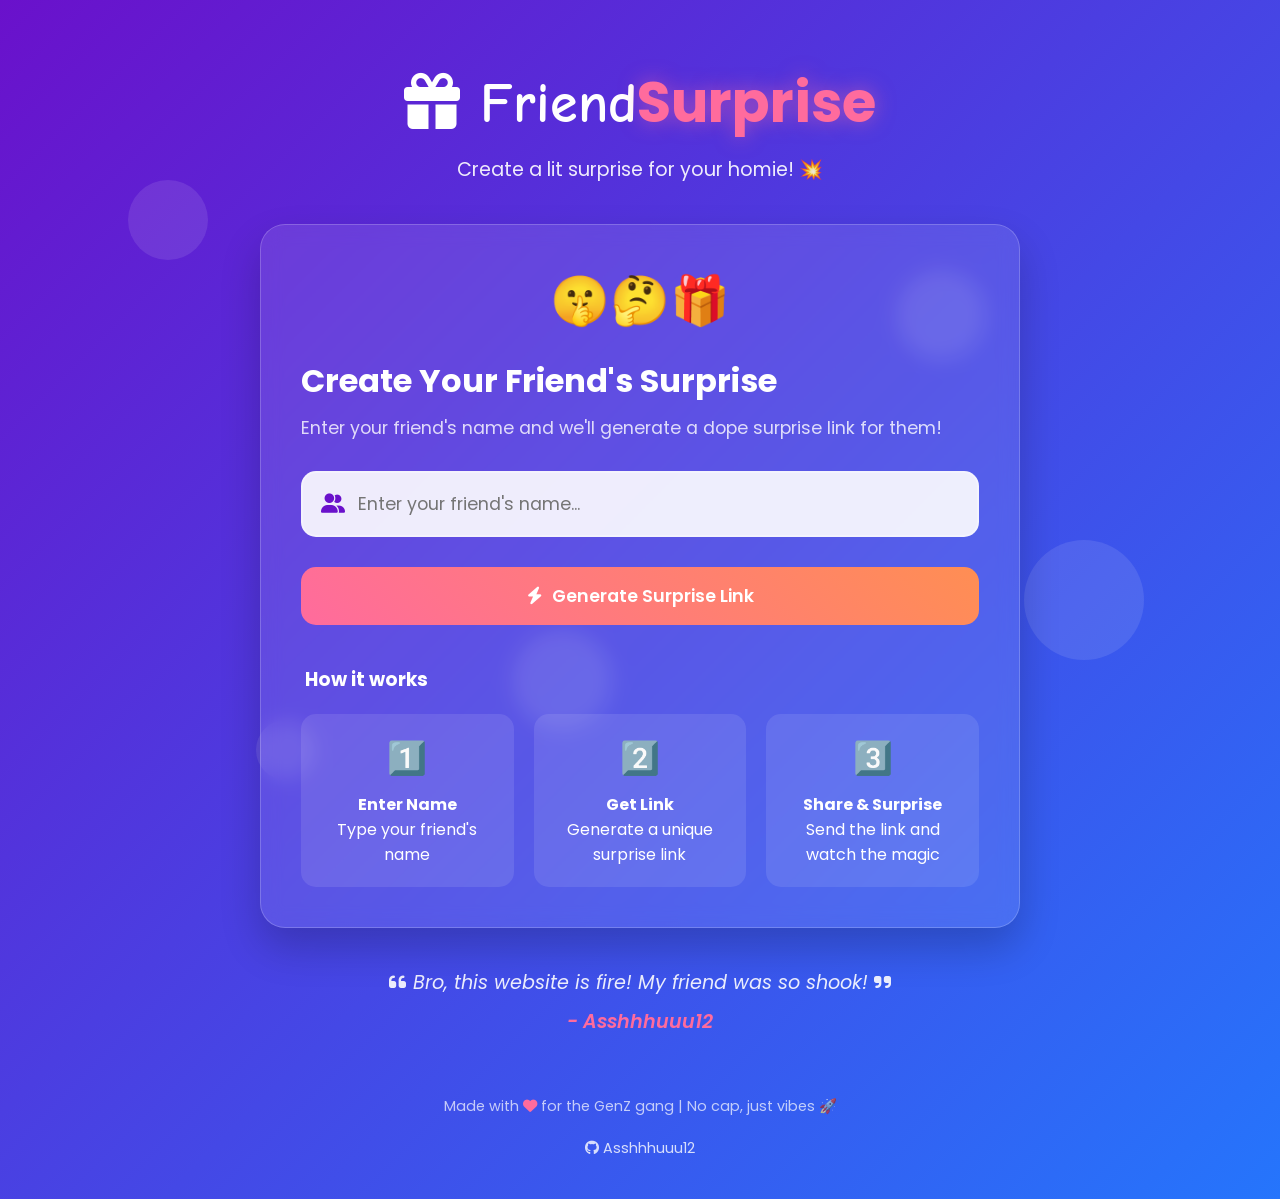
<file: index.html>
<!DOCTYPE html>
<html lang="en">
<head>
    <meta charset="UTF-8">
    <meta name="viewport" content="width=device-width, initial-scale=1.0">
    <title>FriendSurprise | Create a Surprise for Your Friend</title>
    <link rel="stylesheet" href="style.css">
    <link rel="stylesheet" href="https://cdnjs.cloudflare.com/ajax/libs/font-awesome/6.4.0/css/all.min.css">
    <link href="https://fonts.googleapis.com/css2?family=Poppins:wght@300;400;600;700&family=Comic+Neue:wght@700&display=swap" rel="stylesheet">
    <link rel="icon" type="image/x-icon" href="data:image/svg+xml,<svg xmlns=%22http://www.w3.org/2000/svg%22 viewBox=%220 0 100 100%22><text y=%22.9em%22 font-size=%2290%22>🎉</text></svg>">
</head>
<body>
    <div class="bg-animation">
        <div class="bubble"></div>
        <div class="bubble"></div>
        <div class="bubble"></div>
        <div class="bubble"></div>
        <div class="bubble"></div>
    </div>

    <div class="container">
        <header>
            <h1><i class="fas fa-gift"></i> Friend<span class="accent">Surprise</span></h1>
            <p class="tagline">Create a lit surprise for your homie! 💥</p>
        </header>

        <main>
            <div class="card">
                <div class="emoji-header">🤫🤔🎁</div>
                <h2>Create Your Friend's Surprise</h2>
                <p class="subtitle">Enter your friend's name and we'll generate a dope surprise link for them!</p>
                
                <div class="input-group">
                    <div class="input-with-icon">
                        <i class="fas fa-user-friends"></i>
                        <input type="text" id="friendName" placeholder="Enter your friend's name..." maxlength="50">
                    </div>
                    <button id="generateBtn" class="btn-primary">
                        <i class="fas fa-bolt"></i> Generate Surprise Link
                    </button>
                </div>
                
                <div id="resultSection" class="hidden">
                    <div class="link-container">
                        <div class="link-display">
                            <i class="fas fa-link"></i>
                            <span id="generatedLink">Loading...</span>
                        </div>
                        <div class="button-group">
                            <button id="copyBtn" class="btn-secondary">
                                <i class="fas fa-copy"></i> Copy Link
                            </button>
                            <a id="previewLink" target="_blank" class="btn-secondary">
                                <i class="fas fa-eye"></i> Preview
                            </a>
                        </div>
                    </div>
                    
                    <div class="instructions">
                        <p><i class="fas fa-info-circle"></i> Share this link with your friend. When they open it, they'll get a 5-second countdown before the surprise!</p>
                    </div>
                </div>
                
                <div class="features">
                    <h3><i class="fas fa-sparkles"></i> How it works</h3>
                    <div class="feature-grid">
                        <div class="feature">
                            <div class="feature-icon">1️⃣</div>
                            <h4>Enter Name</h4>
                            <p>Type your friend's name</p>
                        </div>
                        <div class="feature">
                            <div class="feature-icon">2️⃣</div>
                            <h4>Get Link</h4>
                            <p>Generate a unique surprise link</p>
                        </div>
                        <div class="feature">
                            <div class="feature-icon">3️⃣</div>
                            <h4>Share & Surprise</h4>
                            <p>Send the link and watch the magic</p>
                        </div>
                    </div>
                </div>
            </div>
            
            <div class="social-proof">
                <p><i class="fas fa-quote-left"></i> Bro, this website is fire! My friend was so shook! <i class="fas fa-quote-right"></i></p>
                <p class="author">- Asshhhuuu12</p>
            </div>
        </main>

        <footer>
            <p>Made with <i class="fas fa-heart pulse"></i> for the GenZ gang | No cap, just vibes 🚀</p><br>
            <p class="footer-links"> 
                <a href="https://GitHub.com/asshhhuuu12"><i class="fab fa-github"></i> Asshhhuuu12</a>
              
            </p>
        </footer>
    </div>

    <div id="notification" class="notification hidden">
        <span id="notificationText">Link copied to clipboard!</span>
    </div>

    <script src="script.js"></script>
</body>
</html>
</file>
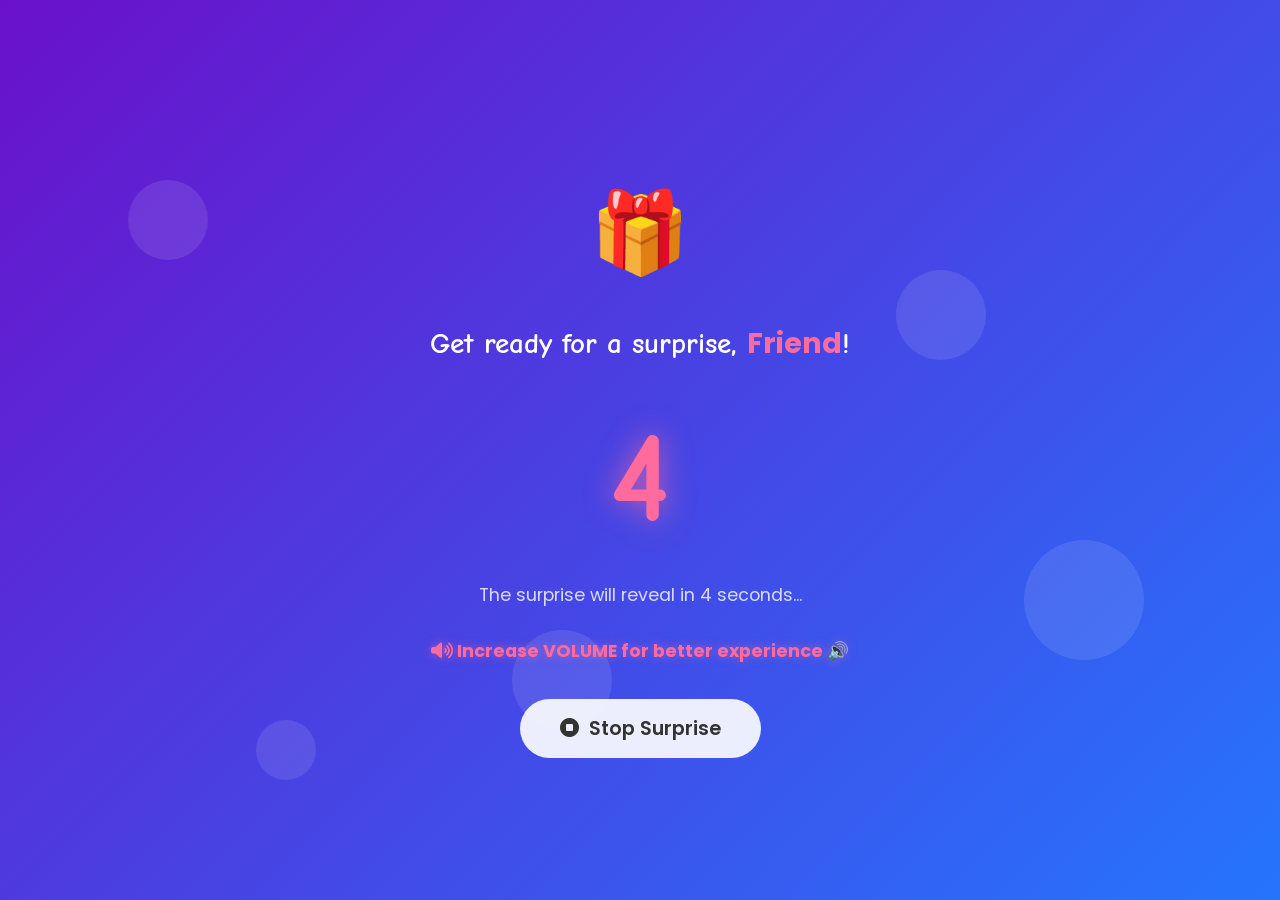
<file: surprise.html>
<!DOCTYPE html>
<html lang="en">
<head>
    <meta charset="UTF-8">
    <meta name="viewport" content="width=device-width, initial-scale=1.0">
    <title>Surprise Loading... | FriendSurprise</title>
    <link rel="stylesheet" href="style.css">
    <link rel="stylesheet" href="https://cdnjs.cloudflare.com/ajax/libs/font-awesome/6.4.0/css/all.min.css">
    <link href="https://fonts.googleapis.com/css2?family=Poppins:wght@300;400;600;700&family=Comic+Neue:wght@700&display=swap" rel="stylesheet">
</head>
<body>
    <div class="bg-animation">
        <div class="bubble"></div>
        <div class="bubble"></div>
        <div class="bubble"></div>
        <div class="bubble"></div>
        <div class="bubble"></div>
    </div>
    
    <div class="surprise-container">
        <div id="countdownSection">
            <div class="emoji-large">⏳</div>
            <h1 class="message">Get ready for a surprise, <span id="friendNameDisplay" class="friend-name">Friend</span>!</h1>
            <div class="countdown-display" id="countdown">5</div>
            <p class="subtitle">The surprise will reveal in <span id="seconds">5</span> seconds...</p>
            <p class="volume-warning"><i class="fas fa-volume-up"></i> Increase VOLUME for better experience 🔊</p>
            <button id="stopBtn" class="btn-secondary">
                <i class="fas fa-stop-circle"></i> Stop Surprise
            </button>
        </div>
        
        <div id="surpriseContent" class="surprise-content hidden">
            <div class="emoji-large">🎉🎊🥳</div>
            <h1 class="surprise-message" id="surpriseMessage">Surprise, Friend!</h1>
            <p class="subtitle">You've been surprised by your awesome friend! 🔥</p>
            <p id="musicStatus"><i class="fas fa-music"></i> Increase your volume for better experience 🔊</p>
            <a href="index.html" class="back-home">
                <i class="fas fa-home"></i> Create Your Own Surprise
            </a>
        </div>
        
        <div id="cancelledSection" class="cancelled-message hidden">
            <div class="emoji-large">🚫⏹️</div>
            <h2>Surprise Cancelled!</h2>
            <p class="message">The surprise was stopped before it could reveal! 🤷‍♂️</p>
            <p class="subtitle">Want to create your own surprise for friends?</p>
            <a href="index.html" class="back-home">
                <i class="fas fa-plus-circle"></i> Surprise Your Friends
            </a>
        </div>
    </div>
    
    <audio id="surpriseAudio" loop preload="auto">
        <source src="surprise-music.m4a" type="audio/mpeg">
    </audio>
    
    <script src="surprise.js"></script>
</body>
</html>
</file>
<file: style.css>
* {
    margin: 0;
    padding: 0;
    box-sizing: border-box;
    font-family: 'Poppins', sans-serif;
}

body {
    background: linear-gradient(135deg, #6a11cb 0%, #2575fc 100%);
    color: #fff;
    min-height: 100vh;
    overflow-x: hidden;
}

.bg-animation {
    position: fixed;
    top: 0;
    left: 0;
    width: 100%;
    height: 100%;
    z-index: -1;
    overflow: hidden;
}

.bubble {
    position: absolute;
    border-radius: 50%;
    background: rgba(255, 255, 255, 0.1);
    animation: float 15s infinite ease-in-out;
}

.bubble:nth-child(1) {
    width: 80px;
    height: 80px;
    top: 20%;
    left: 10%;
    animation-delay: 0s;
}

.bubble:nth-child(2) {
    width: 120px;
    height: 120px;
    top: 60%;
    left: 80%;
    animation-delay: -5s;
}

.bubble:nth-child(3) {
    width: 60px;
    height: 60px;
    top: 80%;
    left: 20%;
    animation-delay: -10s;
}

.bubble:nth-child(4) {
    width: 90px;
    height: 90px;
    top: 30%;
    left: 70%;
    animation-delay: -3s;
}

.bubble:nth-child(5) {
    width: 100px;
    height: 100px;
    top: 70%;
    left: 40%;
    animation-delay: -7s;
}

@keyframes float {
    0%, 100% { transform: translateY(0) rotate(0deg); }
    50% { transform: translateY(-100px) rotate(180deg); }
}

.container {
    max-width: 800px;
    margin: 0 auto;
    padding: 20px;
    position: relative;
    z-index: 1;
}

header {
    text-align: center;
    margin: 40px 0;
    animation: fadeInDown 1s ease;
}

h1 {
    font-size: 3.5rem;
    font-weight: 700;
    margin-bottom: 10px;
    font-family: 'Comic Neue', cursive;
}

.accent {
    color: #ff6b9d;
    text-shadow: 0 0 20px rgba(255, 107, 157, 0.5);
}

.tagline {
    font-size: 1.2rem;
    opacity: 0.9;
    margin-top: 10px;
}

.card {
    background: rgba(255, 255, 255, 0.1);
    backdrop-filter: blur(10px);
    border-radius: 25px;
    padding: 40px;
    margin: 30px 0;
    box-shadow: 0 20px 40px rgba(0, 0, 0, 0.2);
    border: 1px solid rgba(255, 255, 255, 0.2);
    animation: fadeInUp 1s ease;
}

.emoji-header {
    font-size: 3rem;
    text-align: center;
    margin-bottom: 20px;
    animation: bounce 2s infinite;
}

h2 {
    font-size: 2rem;
    margin-bottom: 10px;
    color: #fff;
}

.subtitle {
    color: rgba(255, 255, 255, 0.8);
    margin-bottom: 30px;
    font-size: 1.1rem;
}

.input-group {
    margin: 30px 0;
}

.input-with-icon {
    position: relative;
    margin-bottom: 20px;
}

.input-with-icon i {
    position: absolute;
    left: 20px;
    top: 50%;
    transform: translateY(-50%);
    color: #6a11cb;
    font-size: 1.2rem;
}

input {
    width: 100%;
    padding: 18px 20px 18px 55px;
    border: 2px solid rgba(255, 255, 255, 0.3);
    border-radius: 15px;
    background: rgba(255, 255, 255, 0.9);
    font-size: 1.1rem;
    color: #333;
    transition: all 0.3s ease;
}

input:focus {
    outline: none;
    border-color: #6a11cb;
    box-shadow: 0 0 0 3px rgba(106, 17, 203, 0.3);
    background: white;
}

.btn-primary, .btn-secondary {
    padding: 16px 30px;
    border: none;
    border-radius: 15px;
    font-size: 1.1rem;
    font-weight: 600;
    cursor: pointer;
    transition: all 0.3s ease;
    display: inline-flex;
    align-items: center;
    justify-content: center;
    gap: 10px;
}

.btn-primary {
    background: linear-gradient(45deg, #ff6b9d, #ff8e53);
    color: white;
    width: 100%;
    margin-top: 10px;
}

.btn-primary:hover {
    transform: translateY(-3px);
    box-shadow: 0 10px 20px rgba(255, 107, 157, 0.4);
}

.btn-secondary {
    background: rgba(255, 255, 255, 0.9);
    color: #333;
    flex: 1;
}

.btn-secondary:hover {
    background: white;
    transform: translateY(-2px);
}

.button-group {
    display: flex;
    gap: 15px;
    margin-top: 20px;
}

.link-container {
    background: rgba(0, 0, 0, 0.2);
    border-radius: 15px;
    padding: 20px;
    margin-top: 20px;
}

.link-display {
    background: rgba(255, 255, 255, 0.9);
    padding: 15px;
    border-radius: 10px;
    display: flex;
    align-items: center;
    gap: 15px;
    color: #333;
    font-family: monospace;
    word-break: break-all;
}

.instructions {
    margin-top: 20px;
    padding: 15px;
    background: rgba(255, 255, 255, 0.1);
    border-radius: 10px;
    border-left: 4px solid #ff6b9d;
}

.features {
    margin-top: 40px;
}

.feature-grid {
    display: grid;
    grid-template-columns: repeat(3, 1fr);
    gap: 20px;
    margin-top: 20px;
}

.feature {
    background: rgba(255, 255, 255, 0.1);
    padding: 20px;
    border-radius: 15px;
    text-align: center;
    transition: transform 0.3s ease;
}

.feature:hover {
    transform: translateY(-5px);
    background: rgba(255, 255, 255, 0.15);
}

.feature-icon {
    font-size: 2rem;
    margin-bottom: 10px;
}

.social-proof {
    text-align: center;
    margin: 40px 0;
    font-style: italic;
    font-size: 1.2rem;
    color: rgba(255, 255, 255, 0.9);
}

.author {
    margin-top: 10px;
    font-weight: 600;
    color: #ff6b9d;
}

footer {
    text-align: center;
    margin-top: 40px;
    padding: 20px;
    color: rgba(255, 255, 255, 0.7);
    font-size: 0.9rem;
}

.pulse {
    animation: pulse 1.5s infinite;
    color: #ff6b9d;
}

.footer-links a {
    color: rgba(255, 255, 255, 0.8);
    text-decoration: none;
    margin: 0 10px;
    transition: color 0.3s ease;
}

.footer-links a:hover {
    color: white;
}

.notification {
    position: fixed;
    bottom: 30px;
    right: 30px;
    background: #4CAF50;
    color: white;
    padding: 15px 25px;
    border-radius: 10px;
    box-shadow: 0 5px 15px rgba(0, 0, 0, 0.2);
    animation: slideInRight 0.3s ease;
    z-index: 1000;
}

.hidden {
    display: none !important;
}

.surprise-container {
    display: flex;
    flex-direction: column;
    align-items: center;
    justify-content: center;
    min-height: 100vh;
    text-align: center;
    padding: 20px;
}

.countdown-display {
    font-size: 8rem;
    font-weight: 700;
    color: #ff6b9d;
    text-shadow: 0 0 30px rgba(255, 107, 157, 0.7);
    margin: 30px 0;
    font-family: 'Comic Neue', cursive;
    animation: pulse 1s infinite;
}

.message {
    font-size: 1.8rem;
    margin-bottom: 40px;
    max-width: 600px;
}

.friend-name {
    color: #ff6b9d;
    font-weight: 700;
    text-transform: capitalize;
}

#stopBtn {
    background: rgba(255, 255, 255, 0.9);
    color: #333;
    padding: 15px 40px;
    font-size: 1.2rem;
    border-radius: 50px;
    margin-top: 20px;
    transition: all 0.3s ease;
}

#stopBtn:hover {
    background: white;
    transform: scale(1.05);
    box-shadow: 0 10px 25px rgba(0, 0, 0, 0.2);
}

.surprise-content {
    display: none;
    animation: zoomIn 0.8s ease;
}

.surprise-message {
    font-size: 4rem;
    margin: 30px 0;
    color: #ff6b9d;
    text-shadow: 0 0 20px rgba(255, 107, 157, 0.5);
    font-family: 'Comic Neue', cursive;
}

.back-home {
    margin-top: 40px;
    padding: 15px 30px;
    background: linear-gradient(45deg, #6a11cb, #2575fc);
    border-radius: 50px;
    text-decoration: none;
    color: white;
    font-weight: 600;
    display: inline-flex;
    align-items: center;
    gap: 10px;
    transition: all 0.3s ease;
}

.back-home:hover {
    transform: translateY(-3px);
    box-shadow: 0 10px 25px rgba(106, 17, 203, 0.4);
}

.cancelled-message {
    display: none;
    animation: fadeIn 0.8s ease;
}

.cancelled-message h2 {
    font-size: 2.5rem;
    margin-bottom: 20px;
    color: #ff6b9d;
}

.emoji-large {
    font-size: 5rem;
    margin: 30px 0;
    animation: bounce 2s infinite;
}

.confetti {
    position: fixed;
    width: 10px;
    height: 10px;
    background-color: #f00;
    top: -10px;
    z-index: 1000;
}

@keyframes fadeInDown {
    from {
        opacity: 0;
        transform: translateY(-30px);
    }
    to {
        opacity: 1;
        transform: translateY(0);
    }
}

@keyframes fadeInUp {
    from {
        opacity: 0;
        transform: translateY(30px);
    }
    to {
        opacity: 1;
        transform: translateY(0);
    }
}

@keyframes bounce {
    0%, 100% { transform: translateY(0); }
    50% { transform: translateY(-10px); }
}

@keyframes pulse {
    0%, 100% { transform: scale(1); }
    50% { transform: scale(1.2); }
}

@keyframes slideInRight {
    from {
        opacity: 0;
        transform: translateX(100px);
    }
    to {
        opacity: 1;
        transform: translateX(0);
    }
}

@keyframes zoomIn {
    from {
        opacity: 0;
        transform: scale(0.5);
    }
    to {
        opacity: 1;
        transform: scale(1);
    }
}

@keyframes fadeIn {
    from {
        opacity: 0;
    }
    to {
        opacity: 1;
    }
}

@keyframes countdownPulse {
    0% { transform: scale(1); }
    50% { transform: scale(1.1); }
    100% { transform: scale(1); }
}

@media (max-width: 768px) {
    .container {
        padding: 15px;
    }
    
    h1 {
        font-size: 2.5rem;
    }
    
    .card {
        padding: 25px;
    }
    
    .feature-grid {
        grid-template-columns: 1fr;
    }
    
    .button-group {
        flex-direction: column;
    }
    
    .countdown-display {
        font-size: 5rem;
    }
    
    .surprise-message {
        font-size: 2.5rem;
    }
}

.volume-indicator {
    position: fixed;
    bottom: 20px;
    left: 50%;
    transform: translateX(-50%);
    background: rgba(0, 0, 0, 0.7);
    color: white;
    padding: 10px 20px;
    border-radius: 25px;
    font-size: 0.9rem;
    z-index: 1000;
    animation: pulse 2s infinite;
    display: flex;
    align-items: center;
    gap: 10px;
}

.full-volume {
    color: #ff0000;
    font-weight: bold;
    text-shadow: 0 0 10px rgba(255, 0, 0, 0.5);
}

.volume-warning {
    color: #ff6b9d;
    font-weight: bold;
    margin: 15px 0;
    font-size: 1.1rem;
    animation: pulse 1.5s infinite;
    text-shadow: 0 0 10px rgba(255, 107, 157, 0.5);
}

#musicStatus {
    font-weight: bold;
    margin: 15px 0;
    padding: 12px 20px;
    border-radius: 10px;
    background: rgba(76, 175, 80, 0.2);
    border: 2px solid #4CAF50;
    display: inline-block;
    animation: pulse 2s infinite;
}

.volume-indicator {
    display: inline-block;
    margin-left: 10px;
    font-size: 1.5em;
    animation: bounce 0.5s infinite alternate;
}

@keyframes bounce {
    from { transform: scale(1); }
    to { transform: scale(1.2); }
}
</file>
